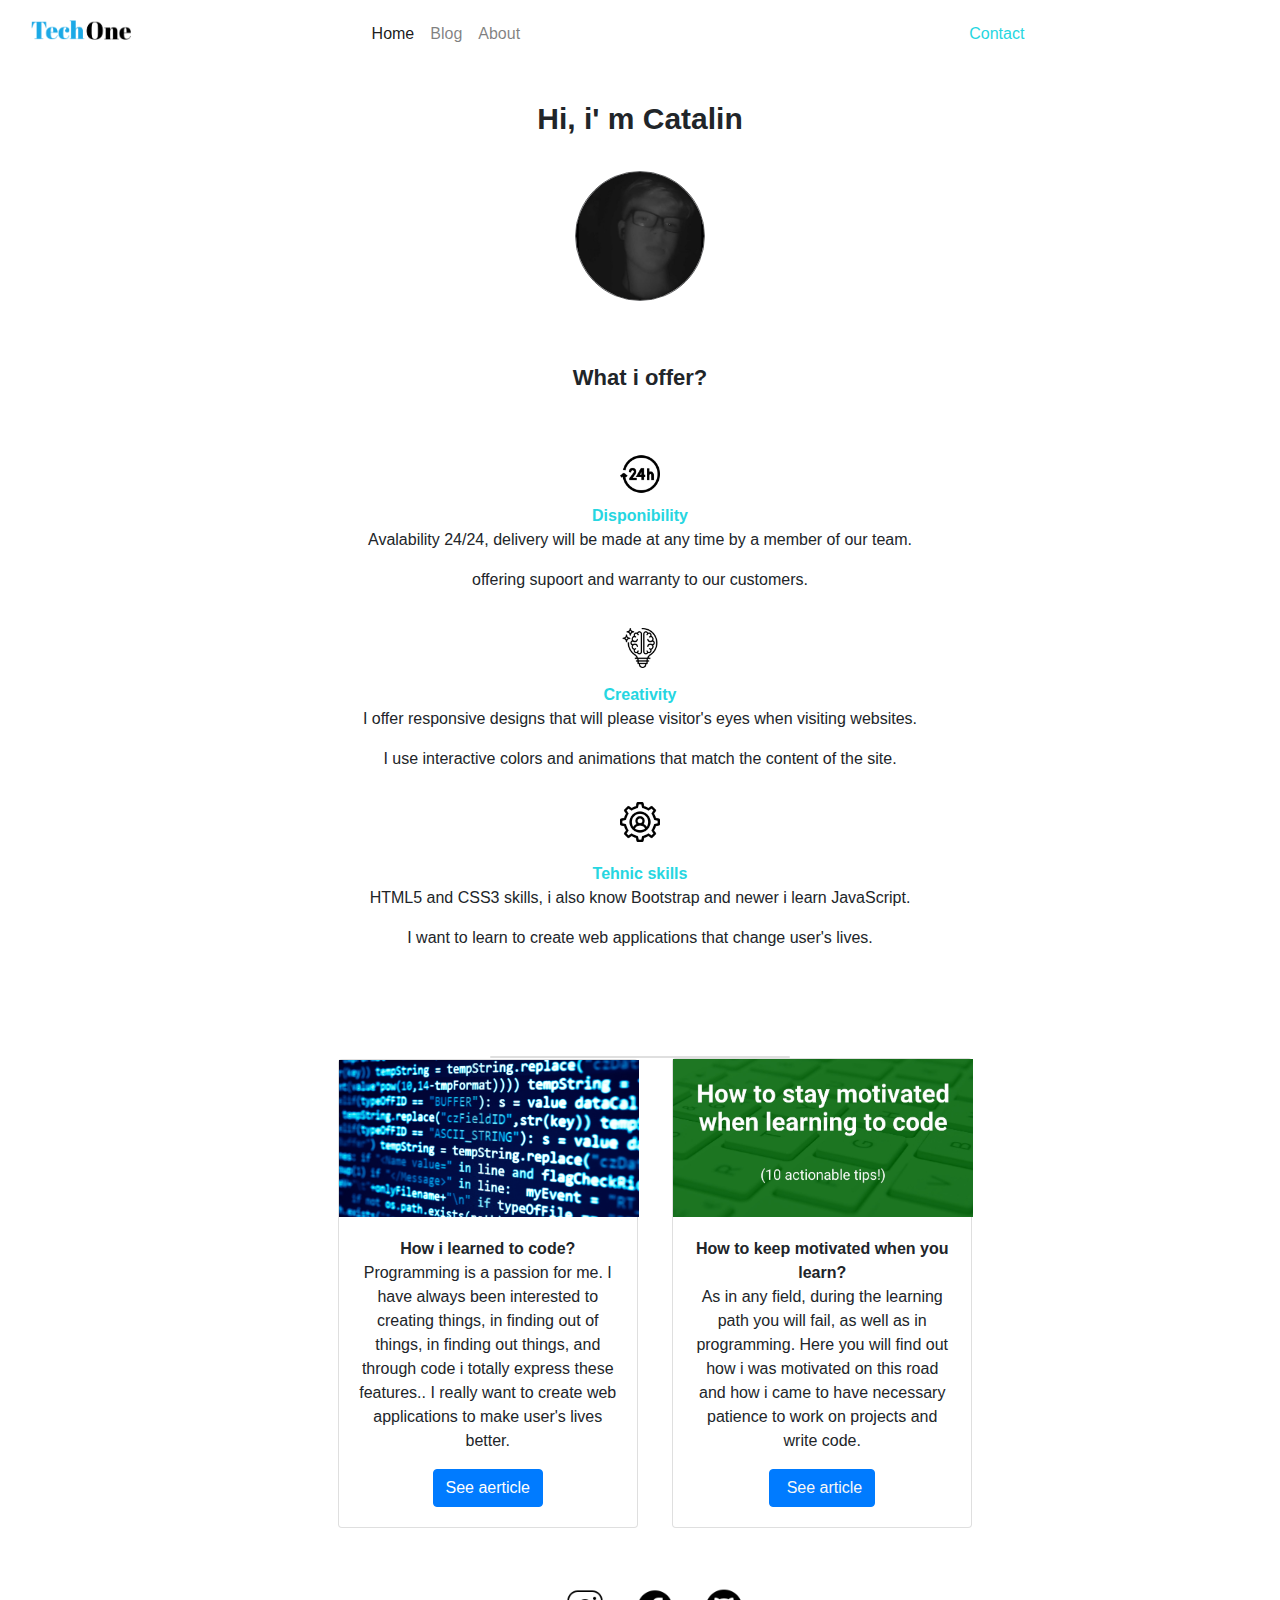
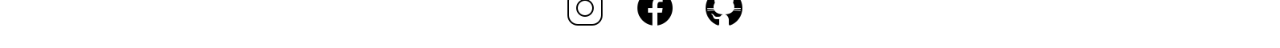
<file: index.html>
<!DOCTYPE html>
<html>

<head>
    <meta charset="utf-8">
    <meta name="viewport" content="width=device-width, initial-scale=1.0, shrink-to-fit=no">
    <title>Mini-blog</title>
    <link rel="stylesheet" href="assets/bootstrap/css/bootstrap.min.css">
    <link rel="stylesheet" href="assets/css/insta.css">
    <link rel="stylesheet" href="assets/css/styles.css">
</head>

<body>
    <header id="main">
        <nav class="navbar navbar-light navbar-expand-md">
            <div class="container-fluid"><a class="navbar-brand" href="#"><img src="assets/img/logo.png" style="width: 100px;height: 20px;"></a><button data-toggle="collapse" class="navbar-toggler" data-target="#navcol-1"><span class="sr-only">Toggle navigation</span><span class="navbar-toggler-icon"></span></button>
                <div
                    class="collapse navbar-collapse" id="navcol-1">
                    <ul class="nav navbar-nav mx-auto">
                        <li class="nav-item" role="presentation"><a class="nav-link active" href="#">Home</a></li>
                        <li class="nav-item" role="presentation"><a class="nav-link" href="#Blogs">Blog</a></li>
                        <li class="nav-item" role="presentation"><a class="nav-link" href="about.html">About</a></li>
                    </ul>
                    <ul class="nav navbar-nav mx-auto">
                        <li class="nav-item" role="presentation"><a class="nav-link active" href="contact.html" style="background-color: #ffffff;color: #26d6e1;">Contact</a></li>
                        <li class="nav-item" role="presentation"></li>
                        <li class="nav-item" role="presentation"></li>
                    </ul>
            </div>
            </div>
        </nav>
    </header>
    <section id="home"><strong style="font-size: 30px;">Hi, i' m Catalin</strong>
        <div class="img"><img src="assets/img/ergbgr.jpg" style="width: 130px;height: 130px;"></div>
        <div class="text1" style="font-size: 22px;"><strong>What i offer?</strong></div>
        <div class="article"><img src="assets/img/24-hours.png" style="width: 40px;height: 40px;"></div>
        <div class="textarea"><strong style="color: #26d6e1;">Disponibility</strong>
            <p>Avalability 24/24, delivery will be made at any time by a member of our team.</p>
            <p>offering supoort and warranty to our customers.</p>
        </div>
        <div class="img2"><img src="assets/img/creativity.png" style="width: 40px;height: 40px;"></div>
        <div class="textarea2"><strong style="color: #26d6e1;">Creativity</strong>
            <p>I offer responsive designs that will please visitor's eyes when visiting websites.</p>
            <p>I use interactive colors and animations that match the content of the site.</p>
        </div>
        <div class="img3"><img src="assets/img/settings.png" style="width: 40px;height: 40px;"></div>
        <div class="textarea3"><strong style="color: #26d6e1;">Tehnic skills</strong>
            <p>HTML5 and CSS3 skills, i also know Bootstrap and newer i learn JavaScript.</p>
            <p>I want to learn to create web applications that change user's lives.</p>
        </div>
    </section>
    <section id="Blogs">
        <div class="card-group card"></div>
        <div class="card">
            <div class="img-card"><img src="assets/img/2.-Blog-Banner-Template.jpg" style="width: 300px;height: auto;">
                <div class="text-box"><strong>How i learned to code?</strong>
                    <p>Programming is a passion for me. I have always been interested to creating things, in finding out of things, in finding out things, and through code i totally express these features.. I really want to create web applications to make
                        user's lives better.</p><button class="btn btn-primary" type="button"><a href="blog1.html" style="color: rgb(254,254,254);">See aerticle</a></button></div>
            </div>
        </div>
        <div class="card">
            <div class="img-card"><img src="assets/img/Staying-motivated-while-learning-to-code.jpg" style="width: 300px;height: auto;">
                <div class="text-box"><strong>How to keep motivated when you learn?</strong>
                    <p>As in any field, during the learning path you will fail, as well as in programming. Here you will find out how i was motivated on this road and how i came to have necessary patience to work on projects and write code.</p><button class="btn btn-primary"
                        type="button">&nbsp;<a href="blog2.html" style="color: rgb(247,247,247);">See article</a></button></div>
            </div>
        </div>
    </section>
    <footer id="footer"><a href="https://www.instagram.com/__cataalin17/">Link<img src="assets/img/4.png"></a><a href="https://www.facebook.com/profile.php?id=100008369042076">Link<img src="assets/img/5.png"></a><a href="https://github.com/XAdmin404">Link<img src="assets/img/6.png"></a></footer>
    <script
        src="assets/js/jquery.min.js"></script>
        <script src="assets/bootstrap/js/bootstrap.min.js"></script>
</body>

</html>
</file>
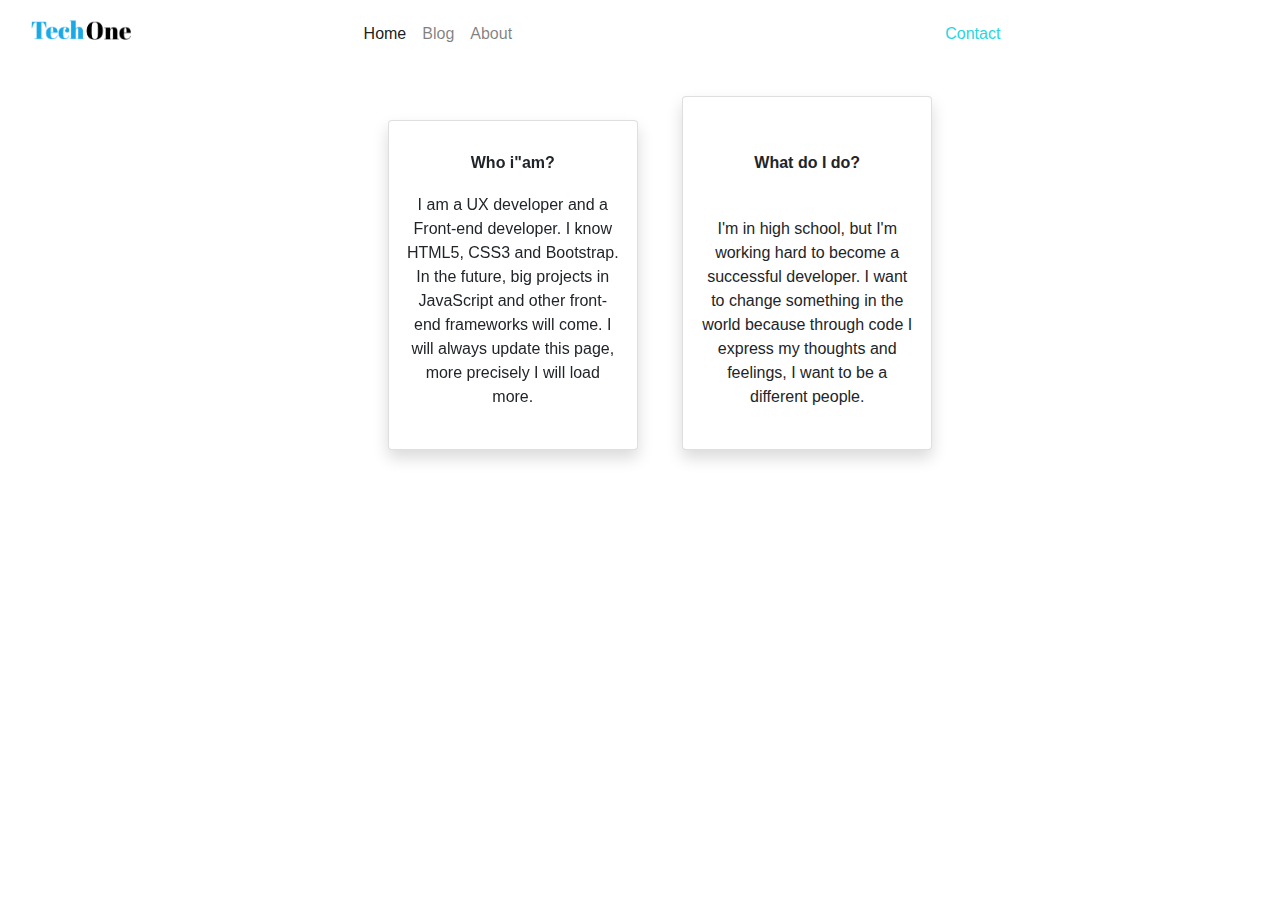
<file: about.html>
<!DOCTYPE html>
<html>

<head>
    <meta charset="utf-8">
    <meta name="viewport" content="width=device-width, initial-scale=1.0, shrink-to-fit=no">
    <title>about</title>
    <link rel="stylesheet" href="assets2/bootstrap/css/bootstrap.min.css">
    <link rel="stylesheet" href="assets2/css/styles.css">
</head>

<body>
    <header id="main">
        <nav class="navbar navbar-light navbar-expand-md">
            <div class="container-fluid"><a class="navbar-brand" href="#"><img src="assets2/img/logo.png" style="width: 100px;height: 20px;"></a><button data-toggle="collapse" class="navbar-toggler" data-target="#navcol-1"><span class="sr-only">Toggle navigation</span><span class="navbar-toggler-icon"></span></button>
                <div
                    class="collapse navbar-collapse" id="navcol-1">
                    <ul class="nav navbar-nav mx-auto">
                        <li class="nav-item" role="presentation"><a class="nav-link active" href="index.html">Home</a></li>
                        <li class="nav-item" role="presentation"><a class="nav-link" href="index.html #Blogs">Blog</a></li>
                        <li class="nav-item" role="presentation"><a class="nav-link" href="about.html">About</a></li>
                    </ul>
                    <ul class="nav navbar-nav mx-auto">
                        <li class="nav-item" role="presentation"><a class="nav-link active" href="contact.html" style="color: #26d6e1;">Contact</a></li>
                        <li class="nav-item" role="presentation"><a class="nav-link" href="#"></a></li>
                        <li class="nav-item" role="presentation"><a class="nav-link" href="#"></a></li>
                    </ul>
            </div>
            </div>
        </nav>
    </header>
    <section id="box1">
        <div class="shadow card" style="filter: blur(0px);"><strong>Who i"am?</strong>
            <p><br><br>I am a UX developer and a Front-end developer. I know HTML5, CSS3 and Bootstrap. In the future, big projects in JavaScript and other front-end frameworks will come. I will always update this page, more precisely I will load more.<br><br></p>
        </div>
        <div class="shadow card"><strong><br>What do I do?<br><br></strong>
            <p><br><br>I'm in high school, but I'm working hard to become a successful developer. I want to change something in the world because through code I express my thoughts and feelings, I want to be a different people.<br><br></p>
        </div>
    </section>
    <script src="assets2/js/jquery.min.js"></script>
    <script src="assets2/bootstrap/js/bootstrap.min.js"></script>
</body>

</html>
</file>
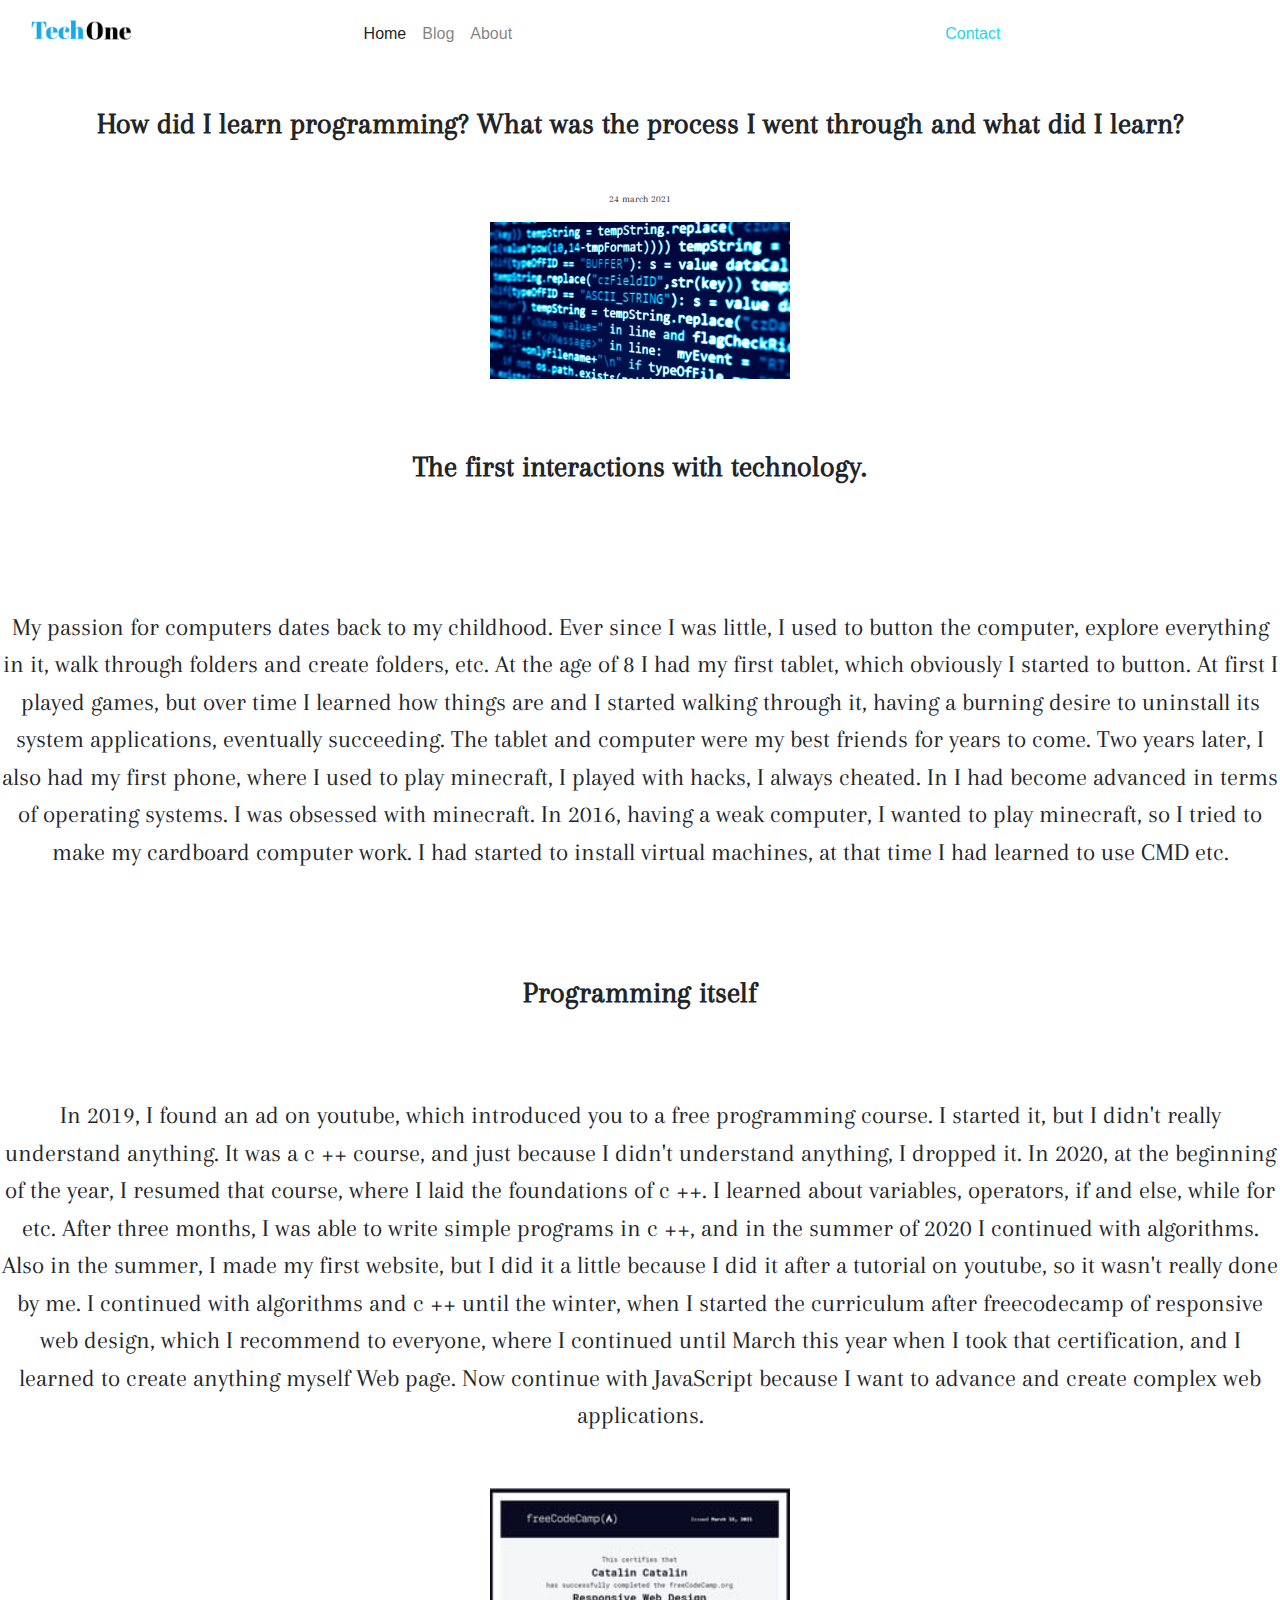
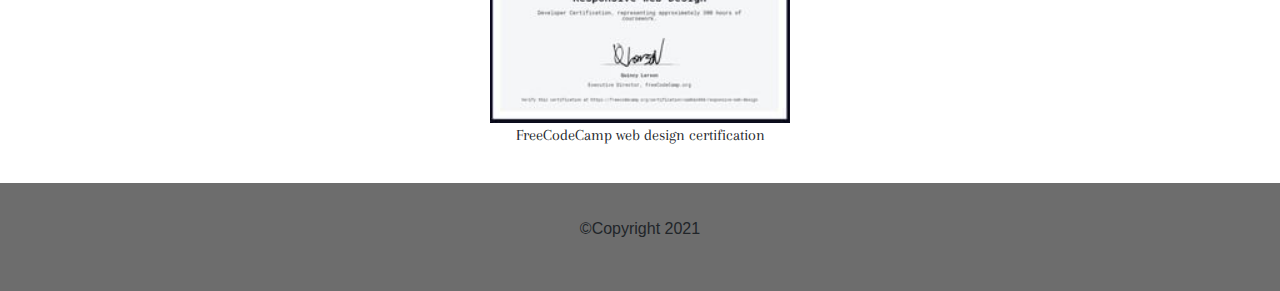
<file: blog1.html>
<!DOCTYPE html>
<html>

<head>
    <meta charset="utf-8">
    <meta name="viewport" content="width=device-width, initial-scale=1.0, shrink-to-fit=no">
    <title>Blog1</title>
    <link rel="stylesheet" href="assets4/bootstrap/css/bootstrap.min.css">
    <link rel="stylesheet" href="https://fonts.googleapis.com/css?family=Abhaya+Libre">
    <link rel="stylesheet" href="https://fonts.googleapis.com/css?family=Arapey">
    <link rel="stylesheet" href="assets4/css/styles.css">
</head>

<body>
    <header id="main">
        <nav class="navbar navbar-light navbar-expand-md">
            <div class="container-fluid"><a class="navbar-brand" href="#"><img src="assets4/img/logo.png" style="width: 100px;height: 20px;"></a><button data-toggle="collapse" class="navbar-toggler" data-target="#navcol-1"><span class="sr-only">Toggle navigation</span><span class="navbar-toggler-icon"></span></button>
                <div
                    class="collapse navbar-collapse" id="navcol-1">
                    <ul class="nav navbar-nav mx-auto">
                        <li class="nav-item" role="presentation"><a class="nav-link active" href="index.html">Home</a></li>
                        <li class="nav-item" role="presentation"><a class="nav-link" href="index.html #Blogs">Blog</a></li>
                        <li class="nav-item" role="presentation"><a class="nav-link" href="about.html">About</a></li>
                    </ul>
                    <ul class="nav navbar-nav mx-auto">
                        <li class="nav-item" role="presentation"><a class="nav-link active" href="contact.html" style="color: #26d6e1;">Contact</a></li>
                        <li class="nav-item" role="presentation"><a class="nav-link" href="#"></a></li>
                        <li class="nav-item" role="presentation"><a class="nav-link" href="#"></a></li>
                    </ul>
            </div>
            </div>
        </nav>
    </header>
    <section id="article"><strong style="font-size: 30px;font-family: Arapey, serif;"><br>How did I learn programming? What was the process I went through and what did I learn?<br><br></strong>
        <p style="font-size: 10px;font-family: Arapey, serif;">24 march 2021</p>
        <div class="img" style="color: rgb(17,115,214);"><img src="assets4/img/2.-Blog-Banner-Template.jpg" style="width: 300px;height: auto;"></div>
        <div class="story1"><strong style="font-size: 30px;font-family: Arapey, serif;"><br>The first interactions with technology.<br><br></strong>
            <p style="font-size: 25px;font-family: Arapey, serif;"><br><br>My passion for computers dates back to my childhood. Ever since I was little, I used to button the computer, explore everything in it, walk through folders and create folders, etc. At the age of 8 I had my first tablet, which obviously
                I started to button. At first I played games, but over time I learned how things are and I started walking through it, having a burning desire to uninstall its system applications, eventually succeeding. The tablet and computer were my
                best friends for years to come. Two years later, I also had my first phone, where I used to play minecraft, I played with hacks, I always cheated. In I had become advanced in terms of operating systems. I was obsessed with minecraft. In
                2016, having a weak computer, I wanted to play minecraft, so I tried to make my cardboard computer work. I had started to install virtual machines, at that time I had learned to use CMD etc.<br><br></p><strong style="font-size: 30px;font-family: Arapey, serif;"><br>Programming itself<br><br></strong>
            <p
                style="font-size: 25px;font-family: Arapey, serif;"><br>In 2019, I found an ad on youtube, which introduced you to a free programming course. I started it, but I didn't really understand anything. It was a c ++ course, and just because I didn't understand anything, I dropped it. In 2020, at
                the beginning of the year, I resumed that course, where I laid the foundations of c ++. I learned about variables, operators, if and else, while for etc. After three months, I was able to write simple programs in c ++, and in the summer
                of 2020 I continued with algorithms. Also in the summer, I made my first website, but I did it a little because I did it after a tutorial on youtube, so it wasn't really done by me. I continued with algorithms and c ++ until the winter,
                when I started the curriculum after freecodecamp of responsive web design, which I recommend to everyone, where I continued until March this year when I took that certification, and I learned to create anything myself Web page. Now continue
                with JavaScript because I want to advance and create complex web applications.<br><br></p>
                <div class="img2"><img src="assets4/img/160038353_2885801494995245_95150756488525896_n.jpg" style="height: auto;width: 300px;">
                    <p style="font-family: Arapey, serif;">FreeCodeCamp web design certification</p>
                </div>
        </div>
    </section>
    <footer id="footer" style="background-color: #6d6d6d;">
        <p class="text-center"><br>©Copyright 2021<br><br></p>
    </footer>
    <script src="assets4/js/jquery.min.js"></script>
    <script src="assets4/bootstrap/js/bootstrap.min.js"></script>
</body>

</html>
</file>
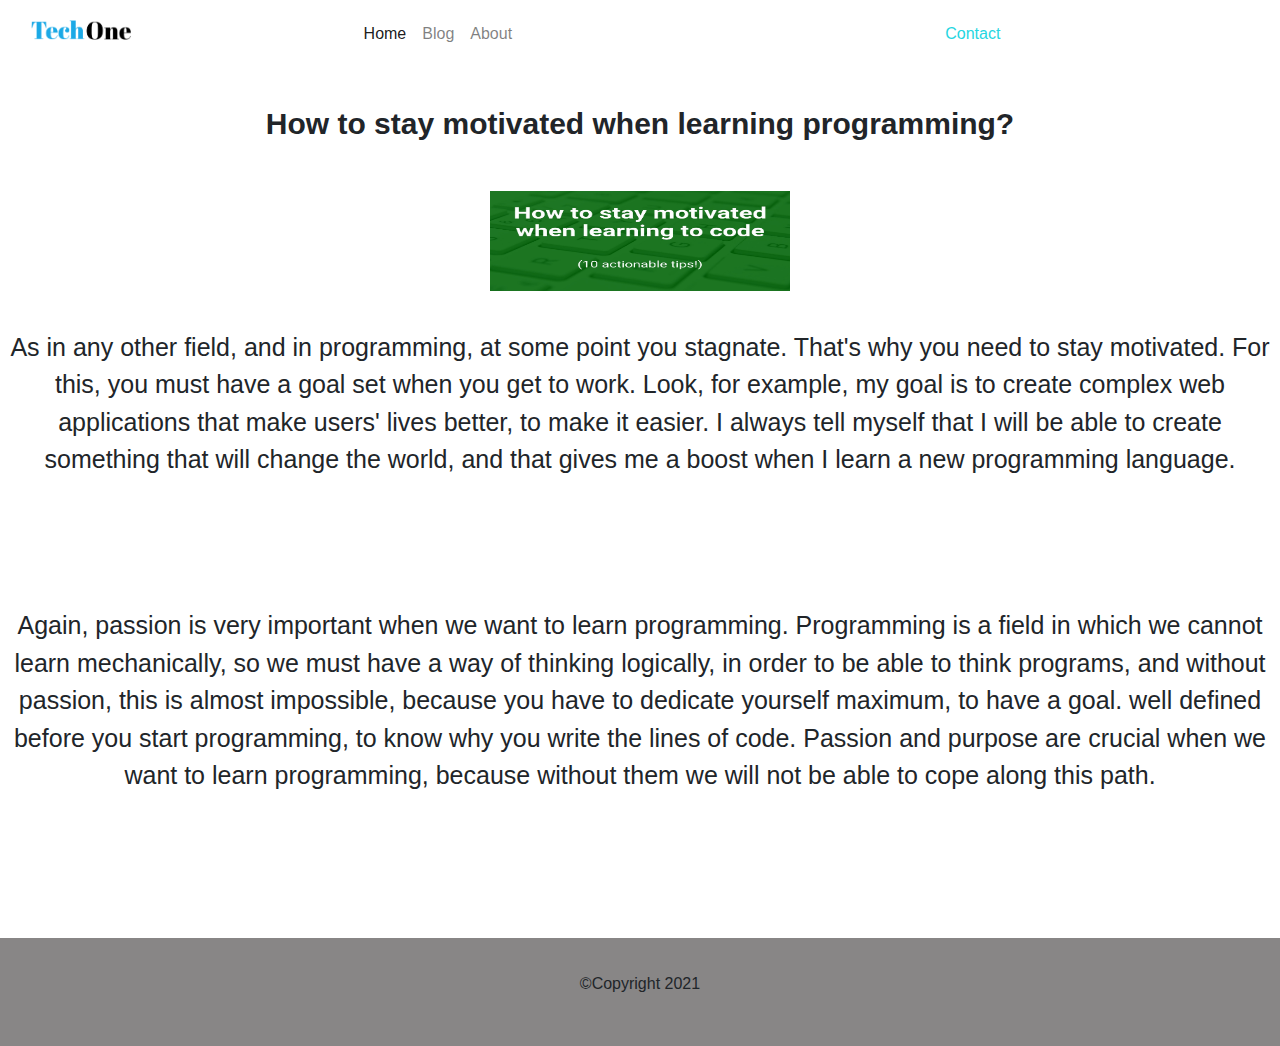
<file: blog2.html>
<!DOCTYPE html>
<html>

<head>
    <meta charset="utf-8">
    <meta name="viewport" content="width=device-width, initial-scale=1.0, shrink-to-fit=no">
    <title>Blog2</title>
    <link rel="stylesheet" href="assets5/bootstrap/css/bootstrap.min.css">
    <link rel="stylesheet" href="assets5/css/styles.css">
</head>

<body>
    <header id="main">
        <nav class="navbar navbar-light navbar-expand-md">
            <div class="container-fluid"><a class="navbar-brand" href="#"><img src="assets5/img/logo.png" style="width: 100px;height: 20px;"></a><button data-toggle="collapse" class="navbar-toggler" data-target="#navcol-1"><span class="sr-only">Toggle navigation</span><span class="navbar-toggler-icon"></span></button>
                <div
                    class="collapse navbar-collapse" id="navcol-1">
                    <ul class="nav navbar-nav mx-auto">
                        <li class="nav-item" role="presentation"><a class="nav-link active" href="index.html">Home</a></li>
                        <li class="nav-item" role="presentation"><a class="nav-link" href="index.html #Blogs">Blog</a></li>
                        <li class="nav-item" role="presentation"><a class="nav-link" href="about.html">About</a></li>
                    </ul>
                    <ul class="nav navbar-nav mx-auto">
                        <li class="nav-item" role="presentation"><a class="nav-link active" href="contact.html" style="color: #26d6e1;">Contact</a></li>
                        <li class="nav-item" role="presentation"><a class="nav-link" href="#"></a></li>
                        <li class="nav-item" role="presentation"><a class="nav-link" href="#"></a></li>
                    </ul>
            </div>
            </div>
        </nav>
    </header>
    <section id="article">
        <div><strong style="font-size: 30px;"><br>How to stay motivated when learning programming?<br><br></strong>
            <div class="img"><img src="assets5/img/Staying-motivated-while-learning-to-code.jpg" style="width: 300px;height: 100px;"></div>
            <div class="textarea677"></div>
        </div>
        <div class="textarea">
            <p style="font-size: 25px;"><br>As in any other field, and in programming, at some point you stagnate. That's why you need to stay motivated. For this, you must have a goal set when you get to work. Look, for example, my goal is to create complex web applications that
                make users' lives better, to make it easier. I always tell myself that I will be able to create something that will change the world, and that gives me a boost when I learn a new programming language.<br><br></p>
        </div>
        <div class="article2.0">
            <p style="font-size: 25px;"><br><br>Again, passion is very important when we want to learn programming. Programming is a field in which we cannot learn mechanically, so we must have a way of thinking logically, in order to be able to think programs, and without passion,
                this is almost impossible, because you have to dedicate yourself maximum, to have a goal. well defined before you start programming, to know why you write the lines of code. Passion and purpose are crucial when we want to learn programming,
                because without them we will not be able to cope along this path.<br><br></p>
        </div>
    </section>
    <footer id="footer" style="background-color: #888686;">
        <p><br>©Copyright 2021<br><br></p>
    </footer>
    <script src="assets5/js/jquery.min.js"></script>
    <script src="assets5/bootstrap/js/bootstrap.min.js"></script>
</body>

</html>
</file>
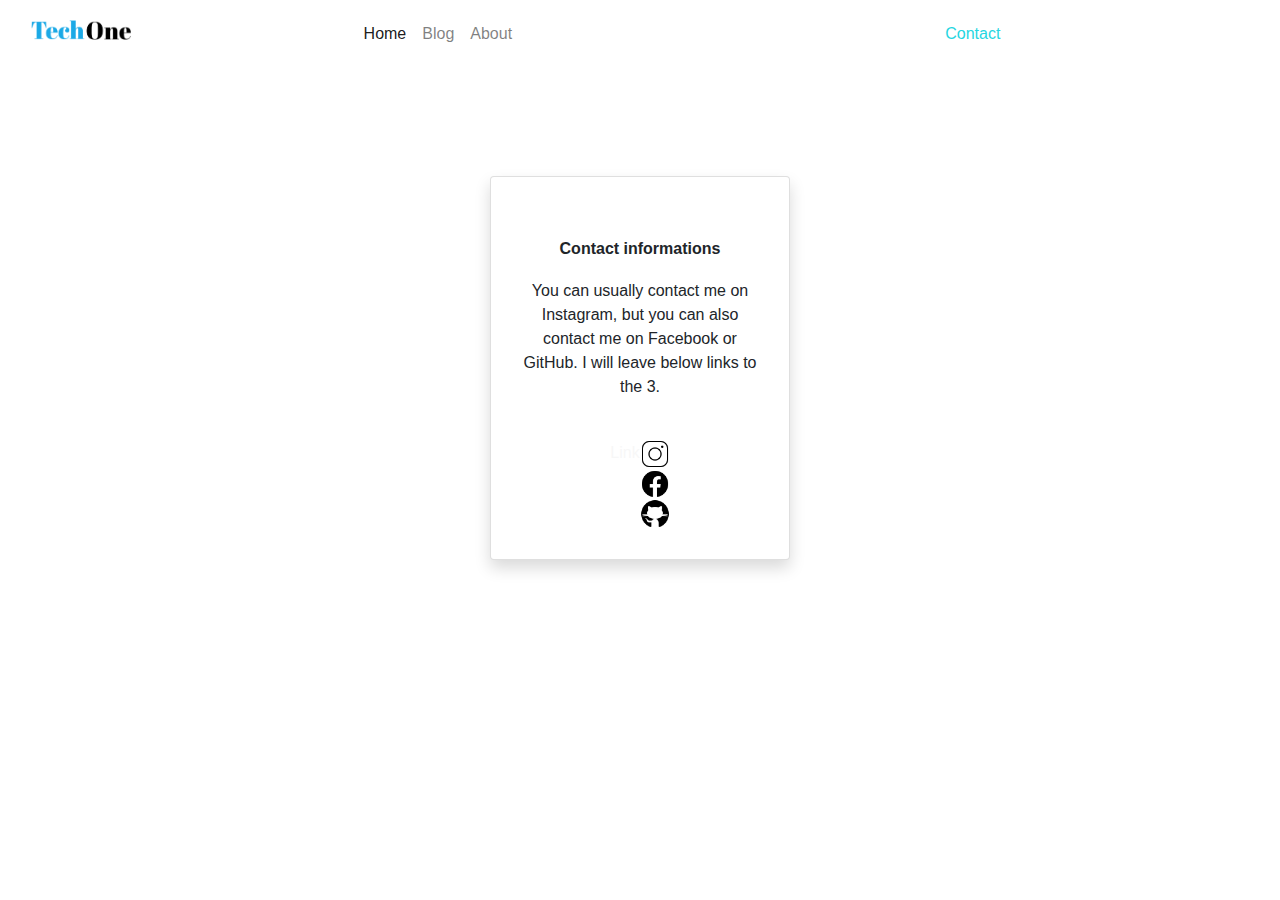
<file: contact.html>
<!DOCTYPE html>
<html>

<head>
    <meta charset="utf-8">
    <meta name="viewport" content="width=device-width, initial-scale=1.0, shrink-to-fit=no">
    <title>contact</title>
    <link rel="stylesheet" href="assets3/bootstrap/css/bootstrap.min.css">
    <link rel="stylesheet" href="assets3/css/insta.css">
    <link rel="stylesheet" href="assets3/css/styles.css">
</head>

<body>
    <header id="main">
        <nav class="navbar navbar-light navbar-expand-md">
            <div class="container-fluid"><a class="navbar-brand" href="#"><img src="assets3/img/logo.png" style="width: 100px;height: 20px;"></a><button data-toggle="collapse" class="navbar-toggler" data-target="#navcol-1"><span class="sr-only">Toggle navigation</span><span class="navbar-toggler-icon"></span></button>
                <div
                    class="collapse navbar-collapse" id="navcol-1">
                    <ul class="nav navbar-nav mx-auto">
                        <li class="nav-item" role="presentation"><a class="nav-link active" href="index.html">Home</a></li>
                        <li class="nav-item" role="presentation"><a class="nav-link" href="index.html #Blogs">Blog</a></li>
                        <li class="nav-item" role="presentation"><a class="nav-link" href="about.html">About</a></li>
                    </ul>
                    <ul class="nav navbar-nav mx-auto">
                        <li class="nav-item" role="presentation"><a class="nav-link active" href="#" style="color: #26d6e1;">Contact</a></li>
                        <li class="nav-item" role="presentation"><a class="nav-link" href="#"></a></li>
                        <li class="nav-item" role="presentation"><a class="nav-link" href="#"></a></li>
                    </ul>
            </div>
            </div>
        </nav>
        <section id="contact">
            <div class="shadow card"><strong>Contact informations</strong>
                <p><br><br>You can usually contact me on Instagram, but you can also contact me on Facebook or GitHub. I will leave below links to the 3.<br><br></p><a href="https://www.instagram.com/__cataalin17/" style="color: rgb(247,247,247);">Link<img src="assets3/img/4.png"></a>
                <a
                    href="https://www.facebook.com/profile.php?id=100008369042076" style="color: rgb(255,255,255);">Link<img src="assets3/img/5.png"></a><a href="https://github.com/XAdmin404" style="color: rgb(255,255,255);">Link<img src="assets3/img/6.png"></a></div>
        </section>
    </header>
    <script src="assets3/js/jquery.min.js"></script>
    <script src="assets3/bootstrap/js/bootstrap.min.js"></script>
</body>

</html>
</file>
<file: assets/css/insta.css>
img {
  vertical-align: middle;
  border-style: none;
  width: 100%;
  background-size: cover;
  height: 100vh;
}

img {
  border-style: none;
  width: 300px;
  background-size: cover;
  height: 300px;
}

footer {
  position: relative;
  top: 400px;
  text-align: center;
  padding-top: 20px;
  padding-bottom: 20px;
}

footer img {
  width: 40px;
  height: 40px;
}

footer a {
  color: #fff;
}

footer a:hover {
  color: #fff;
}

.text-box button:hover {
  background-color: #0d1b2b;
  transition: 0.5s;
}
</file>
<file: assets/css/styles.css>
.navbar-nav .nav-link {
  padding-right: 0;
  padding-left: 0;
  padding-top: 12px;
  padding-bottom: 0px;
}

.navbar-light .navbar-nav .active > .nav-link, .navbar-light .navbar-nav .nav-link.actaaaaaaive, .navbar-light .navbar-nav .nav-link.show, .navbar-light .navbar-nav .show > .nav-link a:hover {
  color: #37c5de;
}

a:hover {
  color: #37c5de;
  text-decoration: underline;
  transition: 0.5s;
}

#home {
  text-align: center;
  position: relative;
  top: 40px;
}

#home img {
  width: 120px;
}

.img img {
  border-radius: 50%;
  border: 1px solid;
  border-color: #636466;
  position: relative;
  top: 30px;
}

.text1 {
  position: relative;
  top: 90px;
}

.article img {
  width: 40px;
}

.article {
  position: relative;
  top: 150px;
}

.textarea {
  position: relative;
  top: 160px;
}

.img2 {
  position: relative;
  top: 180px;
}

.textarea2 {
  position: relative;
  top: 195px;
}

.img3 {
  position: relative;
  top: 210px;
}

.textarea3 {
  position: relative;
  top: 230px;
}

#Blogs {
  position: relative;
  top: 360px;
  text-align: center;
}

.box {
  display: grid;
}

.card {
  width: 300px;
  text-align: center;
  margin: auto;
  display: inline-block;
  margin-left: 30px;
}

.card-body {
  padding-top: 130px;
  padding-bottom: 130px;
  margin: auto;
}

.card-img-top w-100 d-block {
  padding-top: 50px;
}

@media (min-width:576px) {
  .card-group {
    display: -ms-flexbox;
    display: flex;
    -ms-flex-flow: row wrap;
    flex-flow: row wrap;
    margin: auto;
    text-align: center;
  }
}

@media (min-width:576px) {
  .card-group > .card:not(:last-child) {
    border-top-right-radius: 0;
    border-bottom-right-radius: 0;
    margin: auto;
  }
}

@media (min-width:576px) {
  .card-group {
    display: -ms-flexbox;
    display: flex;
    -ms-flex-flow: row wrap;
    flex-flow: row wrap;
    margin: auto;
  }
}

.text-box {
  padding: 20px;
}
</file>
<file: assets2/css/styles.css>
.navbar-nav .nav-link {
  padding-right: 0;
  padding-left: 0;
  padding-top: 12px;
  padding-bottom: 0px;
}

.card {
  width: 250px;
  text-align: center;
  margin: auto;
  position: relative;
  top: 40px;
  padding-left: 18px;
  padding-right: 18px;
  display: inline-block;
  margin-left: 40px;
}

#box1 {
  margin: auto;
  text-align: center;
}

.card strong {
  position: relative;
  top: 30px;
}
</file>
<file: assets4/css/styles.css>
.navbar-nav .nav-link {
  padding-right: 0;
  padding-left: 0;
  padding-top: 12px;
  padding-bottom: 0px;
}

#article {
  position: relative;
  text-align: center;
}

.img hr {
  position: relative;
  top: 40px;
}

.story1 {
  position: relative;
  top: 20px;
}

.img2 img {
  width: 690px;
}

footer {
  position: relative;
  top: 40px;
  padding: 10px;
}
</file>
<file: assets5/css/styles.css>
.navbar-nav .nav-link {
  padding-right: 0;
  padding-left: 0;
  padding-top: 12px;
  padding-bottom: 0px;
}

#article {
  position: relative;
  text-align: center;
}

.textarea {
  position: relative;
}

footer {
  position: relative;
  text-align: center;
  padding: 10px;
  top: 90px;
}
</file>
<file: assets3/css/insta.css>
img {
  vertical-align: middle;
  border-style: none;
  width: 100%;
  background-size: cover;
  height: 100vh;
}

img {
  border-style: none;
  width: 300px;
  background-size: cover;
  height: 300px;
}
</file>
<file: assets3/css/styles.css>
.navbar-nav .nav-link {
  padding-right: 0;
  padding-left: 0;
  padding-top: 12px;
  padding-bottom: 0px;
}

.card {
  width: 300px;
  margin: auto;
  text-align: center;
  padding-left: 30px;
  padding-right: 30px;
  position: relative;
  top: 120px;
  padding-top: 30px;
  padding-bottom: 30px;
}

.card strong {
  position: relative;
  top: 30px;
}

.card img {
  width: 30px;
  height: 30px;
}

.card a:hover {
  color: #fff;
}
</file>
